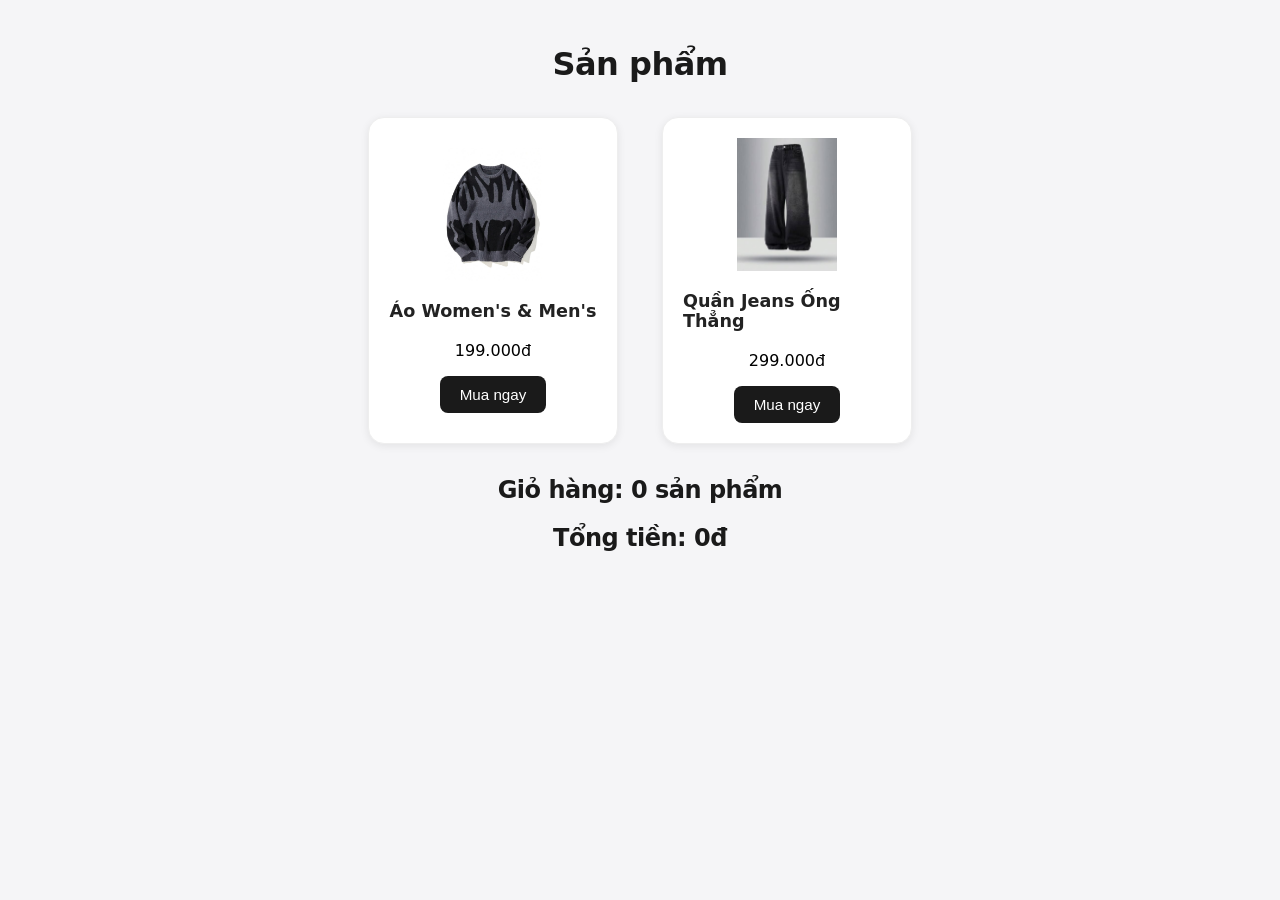
<file: day11 Project 1 Website Bán Hàng Mini/index.html>
<!DOCTYPE html>
<html lang="en">
<head>
    <meta charset="UTF-8">
    <meta name="viewport" content="width=device-width, initial-scale=1.0">
    <title>Document</title>
    <link rel="stylesheet" href="style.css">
</head>
<body>
    <h1>Sản phẩm</h1>
    <div class="sp">
            <div class="quan">
            <img src="./img/Women's & Men's Clothing, Shop Online Fashion.jpg">
            <h3>Áo Women's & Men's</h3>
            <p>199.000đ</p>
            <button id="muaquan">Mua ngay</button>
        </div>

        <div class="ao">
            <img src="./img/Quần Jeans Ống Thẳng Rộng Cổ Điển Cho Nam.jpg">
            <h3>Quần Jeans Ống Thẳng</h3>
            <p>299.000đ</p>
            <button id="muaao">Mua ngay</button>
        </div>
    </div>

    <h2 id="giohang"></h2>
    <h2 id="soluong">Giỏ hàng: 0 sản phẩm</h2>
    <h2 id="tongtien">Tổng tiền: 0đ</h2>

    <script src="script.js"></script>
</body>
</html>
</file>
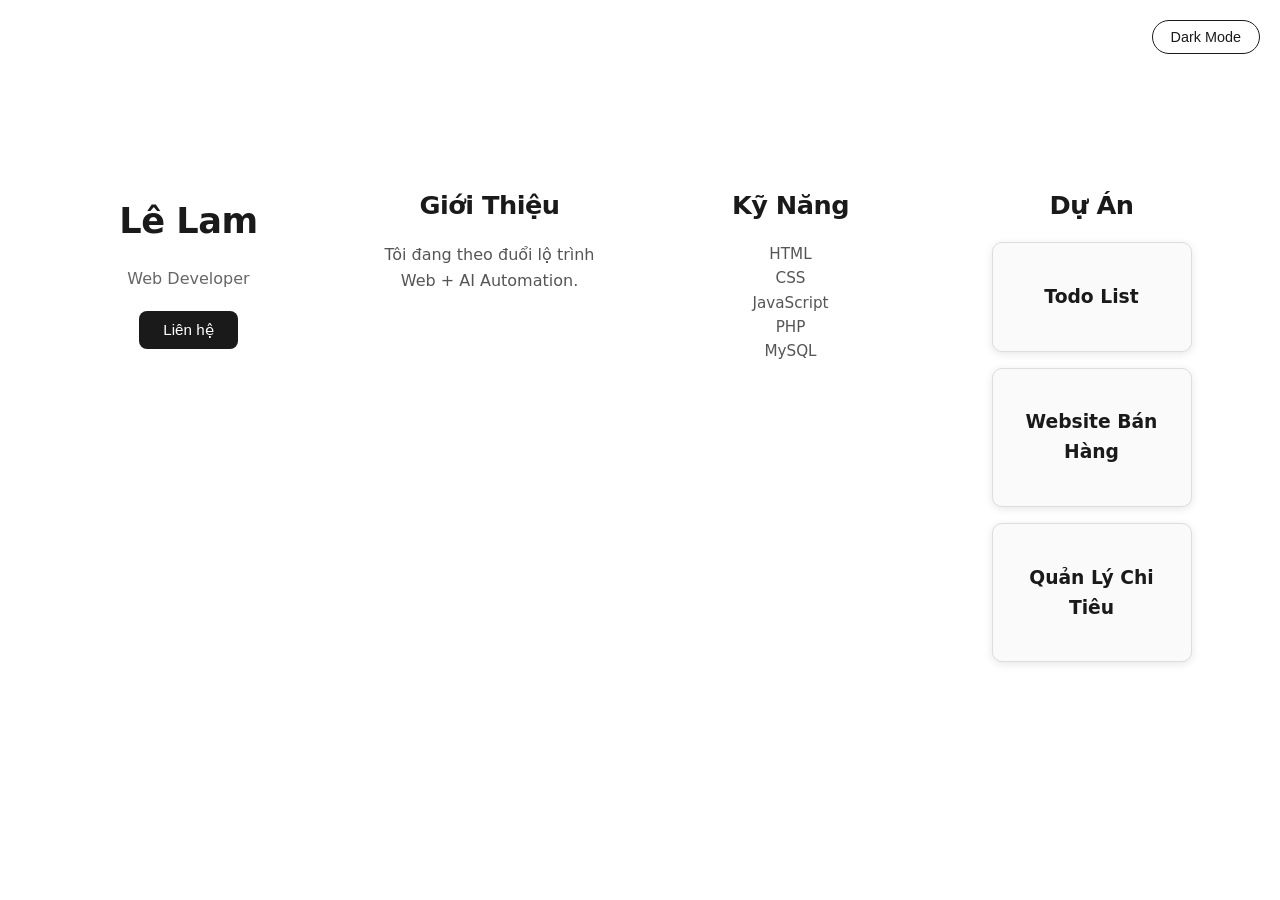
<file: day12 Portfolio Website Cá Nhân/index.html>
<!DOCTYPE html>
<html lang="en">
<head>
    <meta charset="UTF-8">
    <meta name="viewport" content="width=device-width, initial-scale=1.0">
    <title>Document</title>
    <link rel="stylesheet" href="slyte.css">
</head>
<body>
    <!-- nút sáng tối -->
    <div class="sangtoi">
        <button class="btnmode">Dark Mode</button>
    </div>

    <div class="profile">
        <section class="hero">
            <h1>Lê Lam</h1>
            <p>Web Developer</p>
            <button>Liên hệ</button>
        </section>

        
        <section class="aboutme">
            <h2>Giới Thiệu</h2>
            <p>
                Tôi đang theo đuổi lộ trình
                Web + AI Automation.
            </p>

        </section>


        <section class="skill">
            <h2>Kỹ Năng</h2>
            <p id="kynang"></p>
        </section>


        <section class="projects" id="container">
            <h2>Dự Án</h2>
            <div id="duan"></div>
        </section>

        
    </div>
<script src="script.js"></script>
</body>
</html>
</file>
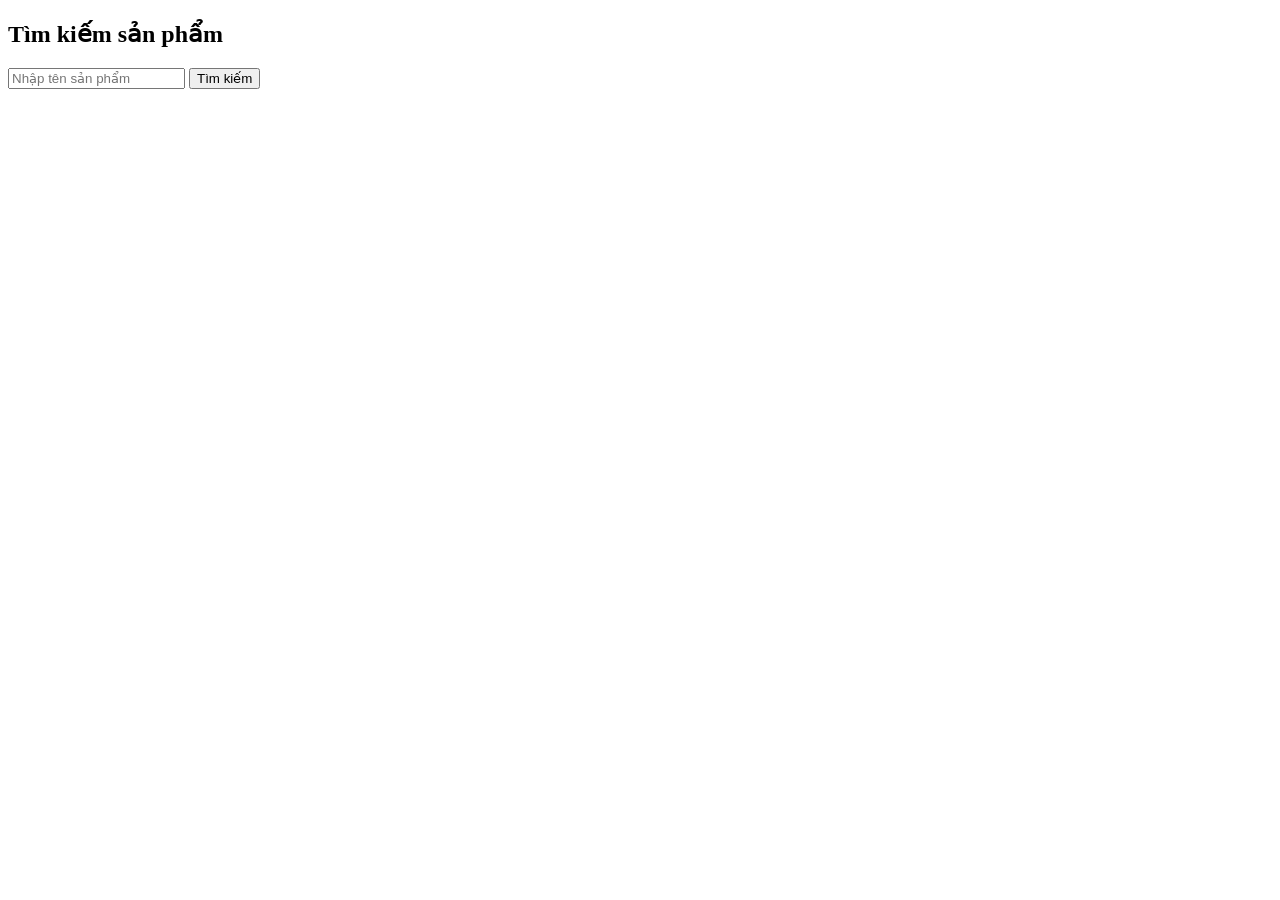
<file: day13 Array Methods Thực Chiến/index.html>
<!DOCTYPE html>
<html lang="en">
<head>
    <meta charset="UTF-8">
    <meta name="viewport" content="width=device-width, initial-scale=1.0">
    <title>Document</title>
</head>
<body>
        <h2>Tìm kiếm sản phẩm</h2>
    <div class="search-box">
        <input type="text" id="timkiem" placeholder="Nhập tên sản phẩm">
        <button id="btnTimKiem">Tìm kiếm</button>
    </div>
    <div id="ketqua"></div>

    <script src="script.js"></script>
</body>
</html>
</file>
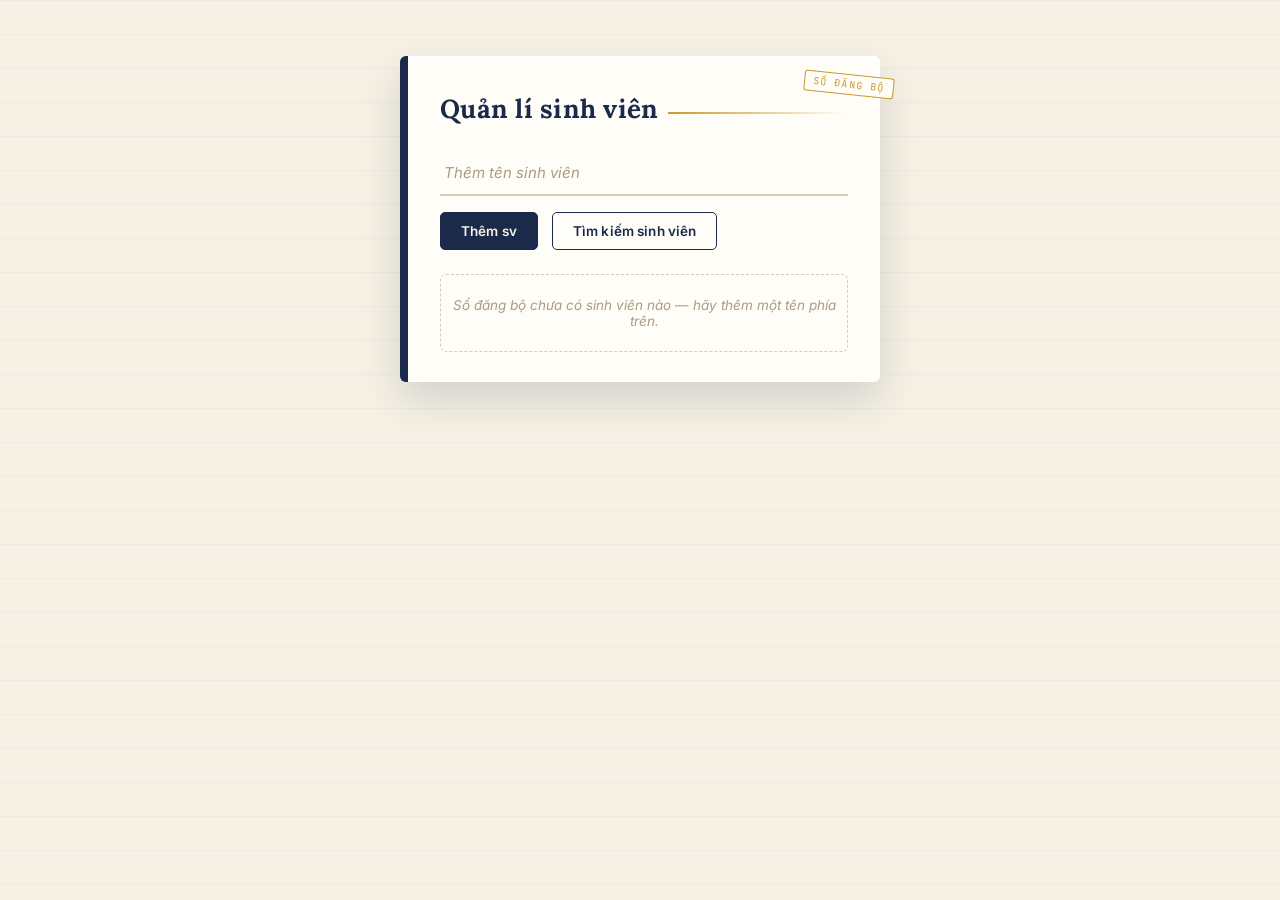
<file: day14 Object Nâng Cao + CRUD/index.html>
<!DOCTYPE html>
<html lang="en">
<head>
    <meta charset="UTF-8">
    <meta name="viewport" content="width=device-width, initial-scale=1.0">
    <title>qli sinh viên</title>
    <link rel="stylesheet" href="style.css">
</head>
<body>
    <div class="qlsv">

        <h2> Quản lí sinh viên</h2>
        <input type="text" id="tensv" placeholder="Thêm tên sinh viên">
        <button id="them">Thêm sv</button>
        <button id="timkiem">Tìm kiếm sinh viên</button>

        <!-- hiện thị kết quả -->
        <div id="ketqua"></div>
    </div>

    <script src="script.js"></script>
</body>
</html>
</file>
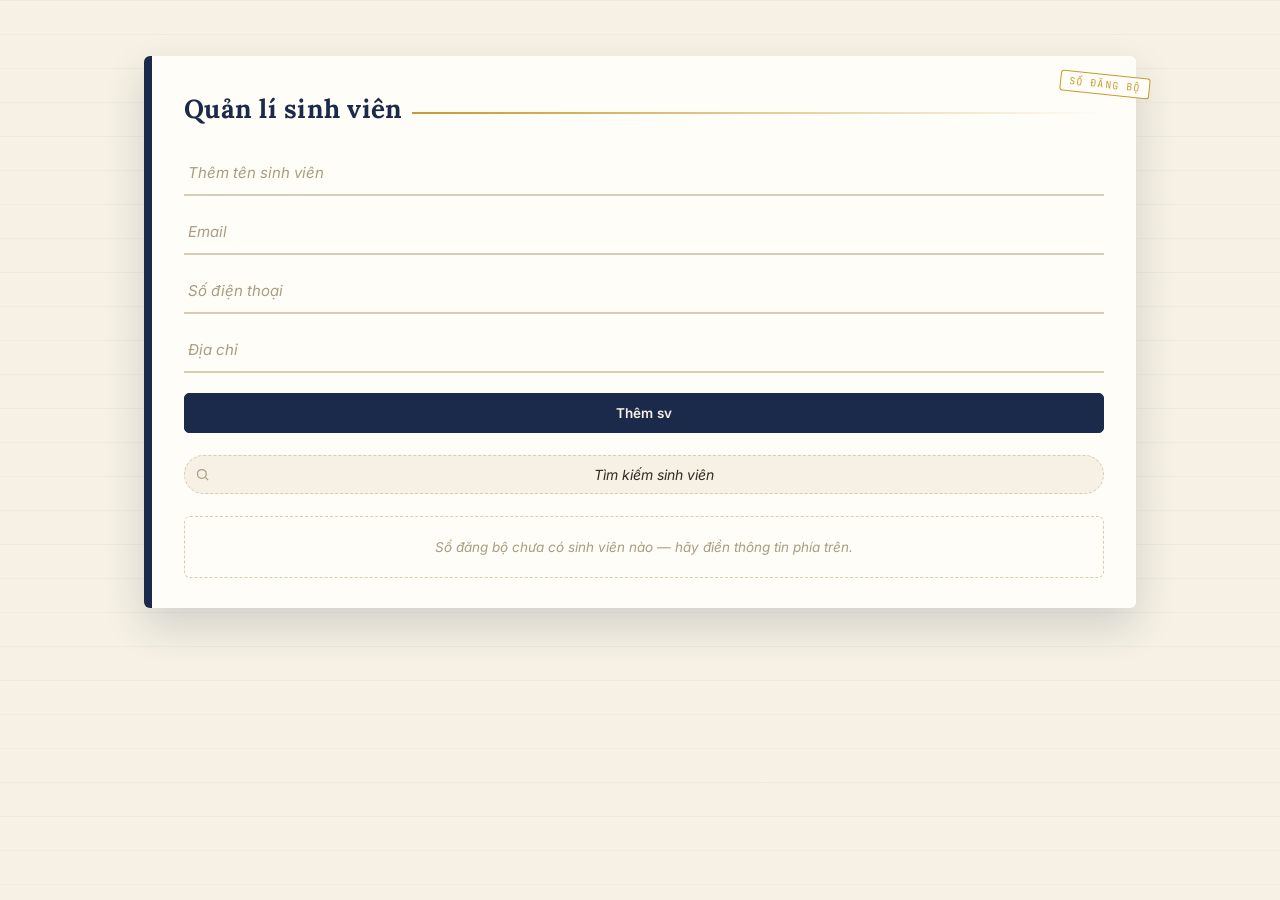
<file: day15 - Student Management Pro/index.html>
<!DOCTYPE html>
<html lang="en">
<head>
    <meta charset="UTF-8">
    <meta name="viewport" content="width=device-width, initial-scale=1.0">
    <title>Student Management Pro</title>
    <link rel="stylesheet" href="style.css">
</head>
<body>
        <div class="qlsv">

        <h2> Quản lí sinh viên</h2>
        <input type="text" id="tensv" placeholder="Thêm tên sinh viên">
        <input type="email" id="email" placeholder="Email">
        <input type="text" id="sdt" placeholder="Số điện thoại">
        <input type="text" id="diachi" placeholder="Địa chỉ">
        <button id="them">Thêm sv</button>
        <button id="timkiem">Tìm kiếm sinh viên</button>

        <!-- hiện thị kết quả -->
        <div id="ketqua"></div>
    </div>

    <script src="script.js"></script>
</body>
</html>
</file>
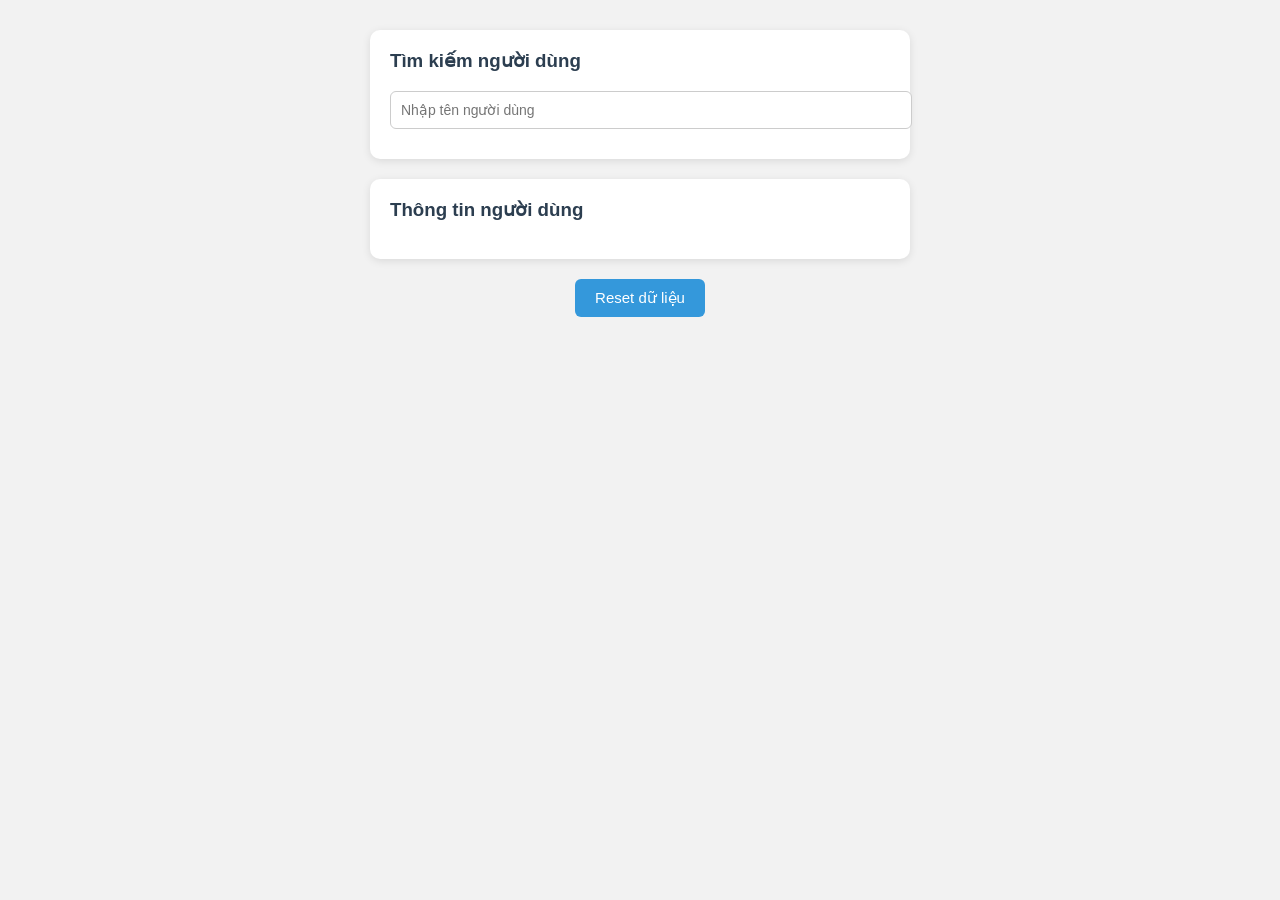
<file: day16 - Fetch API Thực Chiến/index.html>
<!DOCTYPE html>
<html lang="en">
<head>
    <meta charset="UTF-8">
    <meta name="viewport" content="width=device-width, initial-scale=1.0">
    <title>Quản lí người dùng</title>
    <link rel="stylesheet" href="style.css">
</head>
<body>

    <!-- Khu vực tìm kiếm + form sửa thông tin -->
    <div class="timkiem">
        <h3>Tìm kiếm người dùng</h3>
        <input type="text" id="searchInput" placeholder="Nhập tên người dùng">

        <!-- Form này ẩn mặc định, chỉ hiện ra khi bấm nút Edit -->
        <div id="editForm" style="display: none;">
            <input type="text" id="name" placeholder="Tên">
            <input type="email" id="email" placeholder="Email">
            <input type="text" id="phone" placeholder="Số điện thoại">

            <button id="save">Lưu</button>
        </div>
    </div>

    <!-- Khu vực hiển thị danh sách người dùng -->
    <div class="users">
        <h3>Thông tin người dùng</h3>
        <div id="info"></div>

        <!-- Chữ "Loading..." chỉ hiện khi đang gọi API -->
        <h2 id="loading" style="display: none;">
            Loading...
        </h2>
    </div>

    <!-- Nút gọi lại API để lấy dữ liệu gốc, thay cho dữ liệu đã lưu -->
    <button id="reset">
        Reset dữ liệu
    </button>

    <script src="scripts.js"></script>
</body>
</html>
</file>
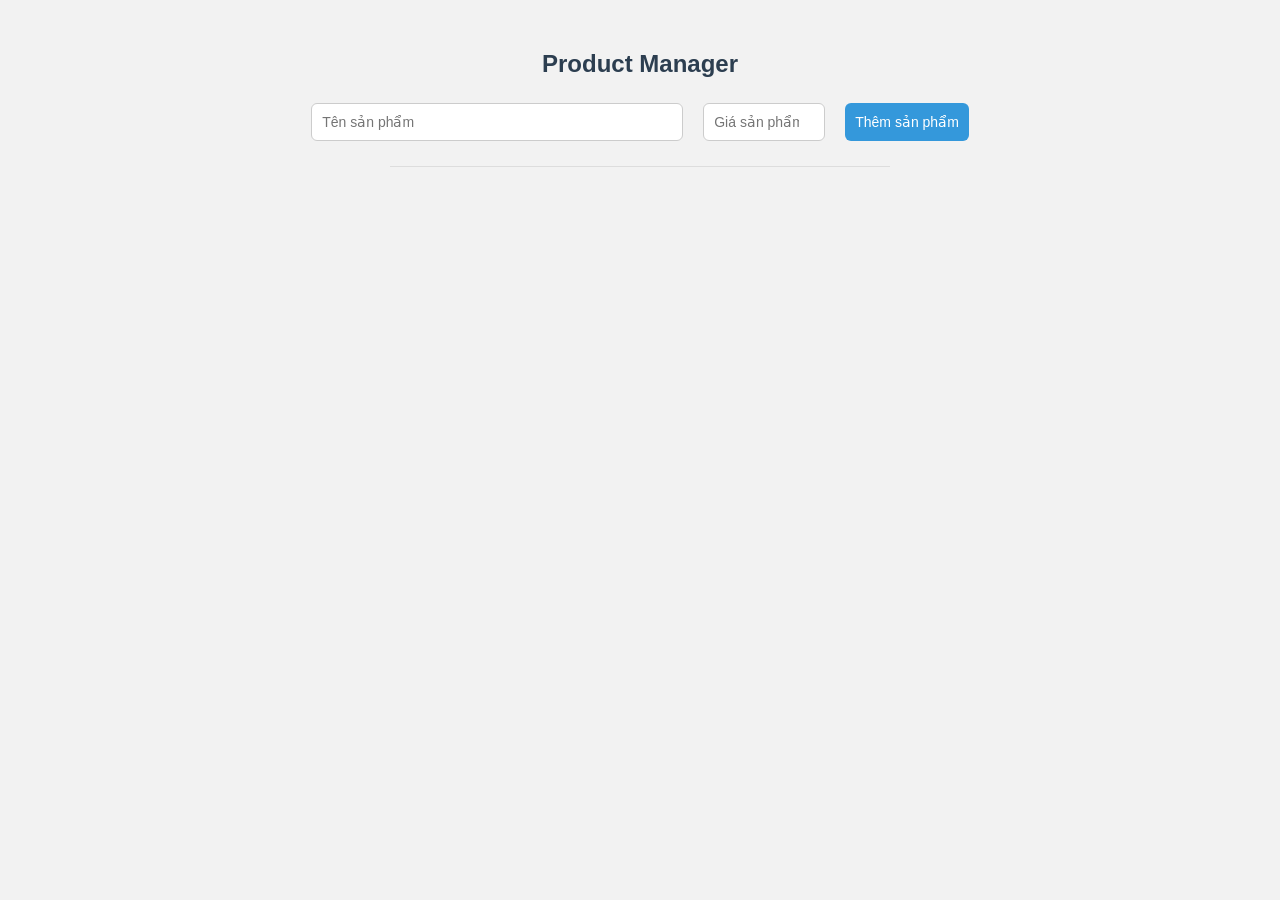
<file: day17 - REST API & CRUD Với API/index.html>
<!DOCTYPE html>
<html lang="en">
<head>
    <meta charset="UTF-8">
    <meta name="viewport" content="width=device-width, initial-scale=1.0">
    <title>Document</title>
    <link rel="stylesheet" href="style.css">
</head>
<body>
    <h2>Product Manager</h2>

    <div class="sp">
        <input type="text" id="title" placeholder="Tên sản phẩm">
        <input type="number" id="price" placeholder="Giá sản phẩm">
        <button id="addBtn">Thêm sản phẩm</button>
    </div>

    <hr>

    <div id="danhsach"></div>

    <script src="script.js"></script>
</body>
</html>
</file>
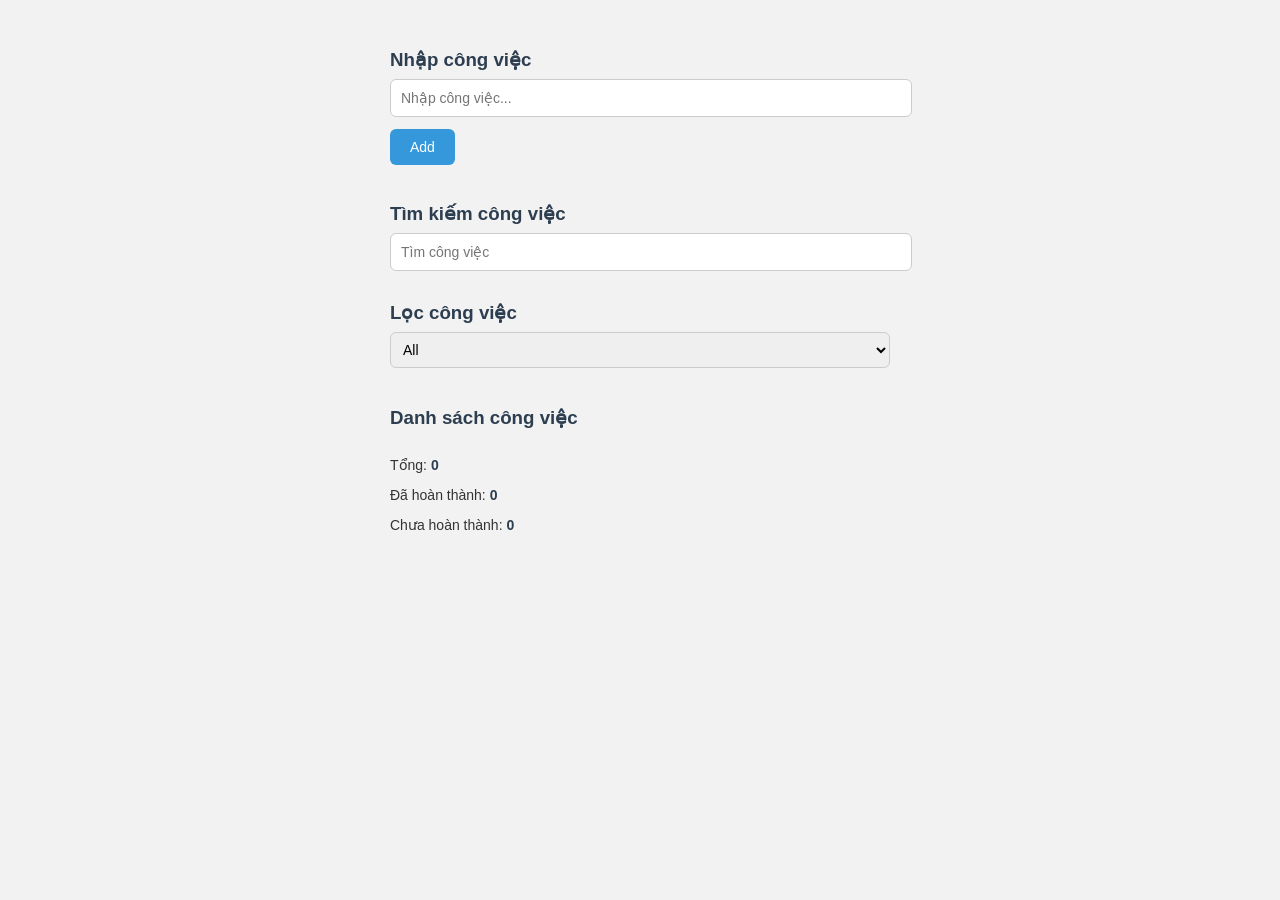
<file: day18 - Task Management App/index.html>
<!DOCTYPE html>
<html lang="en">
<head>
    <meta charset="UTF-8">
    <meta name="viewport" content="width=device-width, initial-scale=1.0">
    <title>Quản lí công việc</title>
    <link rel="stylesheet" href="style.css">
</head>
<body>

    <!-- Khu vực nhập công việc mới -->
    <h3>Nhập công việc</h3>
    <input id="taskInput" placeholder="Nhập công việc...">
    <button id="addBtn">Add</button>

    <!-- Ô tìm kiếm, lọc theo tên công việc -->
    <h3>Tìm kiếm công việc</h3>
    <input id="search" placeholder="Tìm công việc">

    <!-- Lọc theo trạng thái: tất cả / đã xong / chưa xong -->
    <h3>Lọc công việc</h3>
    <select id="filter">
        <option value="all">All</option>
        <option value="done">Done</option>
        <option value="pending">Pending</option>
    </select>

    <!-- Danh sách công việc, do script.js render ra -->
    <h3>Danh sách công việc</h3>
    <div id="taskList"></div>

    <!-- Thống kê số lượng công việc -->
    <p>Tổng: <span id="total">0</span></p>
    <p>Đã hoàn thành: <span id="done">0</span></p>
    <p>Chưa hoàn thành: <span id="pending">0</span></p>

    <script src="script.js"></script>
</body>
</html>
</file>
<file: day11 Project 1 Website Bán Hàng Mini/style.css>
* {
    box-sizing: border-box;
}

body {
    font-family: 'Segoe UI', system-ui, sans-serif;
    background: #f5f5f7;
    margin: 0;
    padding: 24px 0;
}

h1, h2 {
    text-align: center;
    color: #1a1a1a;
    letter-spacing: -0.5px;
}

.sp {
    display: flex;
    justify-content: center;
    gap: 20px;
    flex-wrap: wrap;
}

.quan, .ao {
    display: flex;
    flex-direction: column;
    justify-content: center;
    align-items: center;
    width: 250px;

    border: 1px solid #eee;
    border-radius: 16px;

    background-color: #fff;
    box-shadow: 0 2px 8px rgba(0, 0, 0, 0.08);

    padding: 20px;
    margin: 12px;

    transition: transform 0.3s ease, box-shadow 0.3s ease;
}

.quan img, .ao img {
    width: 100px;
    margin-bottom: 12px;
    transition: transform 0.3s ease;
}

.quan:hover, .ao:hover {
    transform: translateY(-8px);
    box-shadow: 0 12px 24px rgba(0, 0, 0, 0.15);
}

.quan:hover img, .ao:hover img {
    transform: scale(1.08);
}

.quan h3, .ao h3 {
    margin: 8px 0 4px;
    font-size: 1.1rem;
    color: #222;
}

.quan .price, .ao .price {
    color: #e63946;
    font-weight: 600;
    font-size: 1.05rem;
    margin-bottom: 12px;
}

button {
    background-color: #1a1a1a;
    color: #fff;
    border: none;
    border-radius: 8px;
    padding: 10px 20px;
    font-size: 0.95rem;
    cursor: pointer;
    transition: transform 0.2s ease, background-color 0.2s ease;
}

button:hover {
    transform: scale(1.05);
    background-color: #333;
}

button:active {
    transform: scale(0.97);
}

@media (max-width: 768px) {
    .sp {
        flex-direction: column;
        align-items: center;
    }

    .quan, .ao {
        width: 90%;
        max-width: 350px;
    }
}
</file>
<file: day12 Portfolio Website Cá Nhân/slyte.css>
* {
    box-sizing: border-box;
}

body {
    background: #ffffff;
    color: #1a1a1a;
    font-family: 'Segoe UI', system-ui, sans-serif;
    margin: 0;
    line-height: 1.6;
    transition: background-color 0.3s ease, color 0.3s ease;
}

body.dark {
    background: #1a1a1a;
    color: #f0f0f0;
}

/* Nút chuyển sáng/tối */
.sangtoi {
    margin: 20px;
    text-align: right;
}

.btnmode {
    background: none;
    border: 1px solid currentColor;
    border-radius: 20px;
    padding: 8px 18px;
    cursor: pointer;
    font-size: 0.9rem;
    color: inherit;
    transition: transform 0.2s ease, background-color 0.2s ease;
}

.btnmode:hover {
    transform: scale(1.05);
    background-color: rgba(128, 128, 128, 0.15);
}

/* Bố cục chính - giữ nguyên hàng ngang, chuyển dọc ở mobile */
.profile {
    display: flex;
    flex-direction: row;
    justify-content: space-around;
    align-items: flex-start;
    flex-wrap: wrap;
    gap: 24px;
    margin: 50px;
}

.hero, .aboutme, .skill, .projects {
    text-align: center;
    padding: 60px 20px;
    flex: 1;
    min-width: 220px;
}

.hero h1 {
    font-size: 2.2rem;
    margin-bottom: 8px;
    letter-spacing: -0.5px;
}

.hero p {
    color: #666;
    margin-bottom: 20px;
}

body.dark .hero p {
    color: #aaa;
}

.aboutme h2, .skill h2, .projects h2 {
    font-size: 1.6rem;
    margin-bottom: 16px;
    letter-spacing: -0.5px;
}

.aboutme p {
    color: #555;
}

body.dark .aboutme p {
    color: #ccc;
}

/* Nút "Liên hệ" trong hero */
.hero button {
    background-color: #1a1a1a;
    color: #fff;
    border: none;
    border-radius: 8px;
    padding: 10px 24px;
    font-size: 0.95rem;
    cursor: pointer;
    transition: transform 0.2s ease, background-color 0.2s ease;
}

.hero button:hover {
    transform: scale(1.05);
    background-color: #333;
}

body.dark .hero button {
    background-color: #f0f0f0;
    color: #1a1a1a;
}

body.dark .hero button:hover {
    background-color: #ddd;
}

/* Danh sách kỹ năng */
#kynang {
    color: #555;
    font-size: 0.95rem;
}

body.dark #kynang {
    color: #ccc;
}

/* Khu vực dự án - chứa các .card được render bằng JS */
#duan {
    display: flex;
    flex-direction: column;
    gap: 16px;
    align-items: center;
}

.card {
    width: 200px;
    padding: 20px;
    border: 1px solid #ddd;
    border-radius: 10px;
    text-align: center;
    background: #fafafa;
    box-shadow: 0 2px 8px rgba(0, 0, 0, 0.1);
    transition: transform 0.3s ease, box-shadow 0.3s ease,
                background-color 0.3s ease, border-color 0.3s ease;
}

.card:hover {
    transform: translateY(-6px);
    box-shadow: 0 10px 20px rgba(0, 0, 0, 0.15);
}

body.dark .card {
    background: #2a2a2a;
    border-color: #444;
    box-shadow: 0 2px 8px rgba(0, 0, 0, 0.4);
}

body.dark .card:hover {
    box-shadow: 0 10px 20px rgba(0, 0, 0, 0.6);
}

@media (max-width: 768px) {
    .profile {
        flex-direction: column;
        margin: 24px;
        align-items: center;
    }

    .hero, .aboutme, .skill, .projects {
        padding: 40px 16px;
        width: 100%;
    }
}
</file>
<file: day14 Object Nâng Cao + CRUD/style.css>
/* =====================================================================
   QUẢN LÍ SINH VIÊN — "Sổ đăng bộ" (Student Registry Ledger) theme
   Palette:  ink navy #1B2A4A · paper cream #F6F1E4 · mustard #C99A2E
             brick #B54A3D · charcoal text #2E2A24 · hairline #D8CDB4
   Type:     Lora (display/serif) · Inter (body) · JetBrains Mono (index no.)
   Signature: each student is rendered as a numbered ledger card with a
              perforated edge and a stamped tab, like a card-catalog entry.
   ===================================================================== */

@import url('https://fonts.googleapis.com/css2?family=Lora:ital,wght@0,600;0,700;1,600&family=Inter:wght@400;500;600&family=JetBrains+Mono:wght@500&display=swap');

:root{
    --ink:      #1B2A4A;
    --ink-2:    #24365c;
    --paper:    #F6F1E4;
    --card:     #FFFDF8;
    --mustard:  #C99A2E;
    --brick:    #B54A3D;
    --charcoal: #2E2A24;
    --hairline: #D8CDB4;
    --shadow:   rgba(27, 42, 74, 0.16);
}

*{ box-sizing: border-box; }

body{
    margin: 0;
    min-height: 100vh;
    display: flex;
    justify-content: center;
    align-items: flex-start;
    padding: 56px 20px;
    background-color: var(--paper);
    /* faint ledger-paper ruling */
    background-image: repeating-linear-gradient(
        180deg,
        rgba(27,42,74,0.035) 0px,
        rgba(27,42,74,0.035) 1px,
        transparent 1px,
        transparent 34px
    );
    font-family: 'Inter', system-ui, sans-serif;
    color: var(--charcoal);
}

/* ===== Main ledger panel ===== */
.qlsv{
    width: 100%;
    max-width: 480px;
    background: var(--card);
    border-radius: 6px;
    box-shadow: 0 18px 40px var(--shadow), 0 1px 0 rgba(255,255,255,0.6) inset;
    padding: 36px 32px 30px;
    position: relative;
    border-left: 8px solid var(--ink);
}

/* stamped corner label, like a registry office seal */
.qlsv::after{
    content: "SỔ ĐĂNG BỘ";
    position: absolute;
    top: 18px;
    right: -14px;
    transform: rotate(6deg);
    font-family: 'JetBrains Mono', monospace;
    font-size: 10px;
    letter-spacing: 0.12em;
    color: var(--mustard);
    border: 1.5px solid var(--mustard);
    padding: 3px 8px;
    border-radius: 3px;
    background: var(--card);
}

.qlsv h2{
    margin: 0 0 26px;
    font-family: 'Lora', serif;
    font-weight: 700;
    font-size: 26px;
    letter-spacing: 0.01em;
    color: var(--ink);
    display: flex;
    align-items: baseline;
    gap: 10px;
}

.qlsv h2::after{
    content: "";
    flex: 1;
    height: 2px;
    background: linear-gradient(90deg, var(--mustard), transparent);
    transform: translateY(-4px);
}

/* ===== Input ===== */
#tensv{
    width: 100%;
    padding: 12px 4px;
    margin-bottom: 16px;
    font-family: 'Inter', sans-serif;
    font-size: 15px;
    color: var(--charcoal);
    background: transparent;
    border: none;
    border-bottom: 2px solid var(--hairline);
    outline: none;
    transition: border-color 0.2s ease;
}

#tensv::placeholder{
    color: #A99C82;
    font-style: italic;
}

#tensv:focus{
    border-bottom-color: var(--mustard);
}

/* ===== Buttons (shared reset) ===== */
button{
    font-family: 'Inter', sans-serif;
    font-weight: 600;
    font-size: 13.5px;
    letter-spacing: 0.01em;
    cursor: pointer;
    border-radius: 5px;
    transition: transform 0.12s ease, box-shadow 0.12s ease, background-color 0.15s ease, color 0.15s ease;
}

button:focus-visible{
    outline: 2px solid var(--mustard);
    outline-offset: 2px;
}

/* Primary action: Thêm sv */
#them{
    padding: 10px 20px;
    margin-right: 10px;
    margin-bottom: 24px;
    background: var(--ink);
    color: var(--paper);
    border: 1px solid var(--ink);
}

#them:hover{
    background: var(--ink-2);
    transform: translateY(-1px);
}

/* Secondary action: Tìm kiếm */
#timkiem{
    padding: 10px 20px;
    margin-bottom: 24px;
    background: transparent;
    color: var(--ink);
    border: 1px solid var(--ink);
}

#timkiem:hover{
    background: var(--ink);
    color: var(--paper);
    transform: translateY(-1px);
}

/* ===== Results / student list ===== */
#ketqua{
    display: flex;
    flex-direction: column;
    gap: 10px;
}

/* Empty state: an invitation to act, not just a blank box */
#ketqua:empty::before{
    content: "Sổ đăng bộ chưa có sinh viên nào — hãy thêm một tên phía trên.";
    display: block;
    padding: 22px 4px;
    text-align: center;
    font-style: italic;
    font-size: 13.5px;
    color: #A99C82;
    border: 1.5px dashed var(--hairline);
    border-radius: 6px;
}

/* Each student row rendered by render() is a plain <div>: style it as a
   numbered ledger card. The counter encodes real information here —
   it is each record's position in the registry. */
#ketqua{
    counter-reset: sv;
}

#ketqua > div{
    counter-increment: sv;
    position: relative;
    display: flex;
    align-items: center;
    gap: 12px;
    padding: 12px 14px 12px 46px;
    background: var(--card);
    border: 1px solid var(--hairline);
    border-radius: 6px;
    box-shadow: 0 2px 6px rgba(27,42,74,0.05);
    transition: transform 0.14s ease, box-shadow 0.14s ease, border-color 0.14s ease;
}

#ketqua > div:hover{
    transform: translateX(2px);
    border-color: var(--mustard);
    box-shadow: 0 4px 12px rgba(27,42,74,0.10);
}

/* index tab, e.g. "01" */
#ketqua > div::before{
    content: counter(sv, decimal-leading-zero);
    position: absolute;
    left: 12px;
    top: 50%;
    transform: translateY(-50%);
    font-family: 'JetBrains Mono', monospace;
    font-size: 11px;
    font-weight: 500;
    color: var(--mustard);
}

/* student name */
#ketqua > div span{
    flex: 1;
    font-size: 15px;
    font-weight: 500;
    color: var(--charcoal);
}

/* Edit button */
#ketqua > div button:nth-of-type(1){
    padding: 6px 14px;
    background: transparent;
    color: var(--mustard);
    border: 1px solid var(--mustard);
}

#ketqua > div button:nth-of-type(1):hover{
    background: var(--mustard);
    color: var(--card);
}

/* Delete button */
#ketqua > div button:nth-of-type(2){
    padding: 6px 14px;
    background: transparent;
    color: var(--brick);
    border: 1px solid var(--brick);
}

#ketqua > div button:nth-of-type(2):hover{
    background: var(--brick);
    color: var(--card);
}

/* ===== Responsive ===== */
@media (max-width: 480px){
    .qlsv{
        padding: 28px 20px 24px;
        border-left-width: 6px;
    }

    .qlsv::after{
        display: none;
    }

    #them, #timkiem{
        width: 100%;
        margin-right: 0;
    }

    #them{
        margin-bottom: 10px;
    }

    #ketqua > div{
        flex-wrap: wrap;
    }
}

/* Respect reduced motion preference */
@media (prefers-reduced-motion: reduce){
    *{
        transition: none !important;
    }
}
</file>
<file: day15 - Student Management Pro/style.css>
/* =====================================================================
   QUẢN LÍ SINH VIÊN — "Sổ đăng bộ" (Student Registry Ledger) theme
   Palette:  ink navy #1B2A4A · paper cream #F6F1E4 · mustard #C99A2E
             brick #B54A3D · charcoal text #2E2A24 · hairline #D8CDB4
   Type:     Lora (display/serif) · Inter (body) · JetBrains Mono (index no.)
   Signature: each student is a numbered ledger row, like a card-catalog entry.
   ===================================================================== */

@import url('https://fonts.googleapis.com/css2?family=Lora:ital,wght@0,600;0,700;1,600&family=Inter:wght@400;500;600&family=JetBrains+Mono:wght@500&display=swap');

:root{
    --ink:      #1B2A4A;
    --ink-2:    #24365c;
    --paper:    #F6F1E4;
    --card:     #FFFDF8;
    --mustard:  #C99A2E;
    --brick:    #B54A3D;
    --charcoal: #2E2A24;
    --hairline: #D8CDB4;
    --shadow:   rgba(27, 42, 74, 0.16);
}

*{ box-sizing: border-box; }

body{
    margin: 0;
    min-height: 100vh;
    display: flex;
    justify-content: center;
    align-items: flex-start;
    padding: 56px 20px;
    background-color: var(--paper);
    background-image: repeating-linear-gradient(
        180deg,
        rgba(27,42,74,0.035) 0px,
        rgba(27,42,74,0.035) 1px,
        transparent 1px,
        transparent 34px
    );
    font-family: 'Inter', system-ui, sans-serif;
    color: var(--charcoal);
}

/* ===== Main ledger panel ===== */
.qlsv{
    width: 100%;
    max-width: 80%;
    background: var(--card);
    border-radius: 6px;
    box-shadow: 0 18px 40px var(--shadow), 0 1px 0 rgba(255,255,255,0.6) inset;
    padding: 36px 32px 30px;
    position: relative;
    border-left: 8px solid var(--ink);
}

.qlsv::after{
    content: "SỔ ĐĂNG BỘ";
    position: absolute;
    top: 18px;
    right: -14px;
    transform: rotate(6deg);
    font-family: 'JetBrains Mono', monospace;
    font-size: 10px;
    letter-spacing: 0.12em;
    color: var(--mustard);
    border: 1.5px solid var(--mustard);
    padding: 3px 8px;
    border-radius: 3px;
    background: var(--card);
}

.qlsv h2{
    margin: 0 0 26px;
    font-family: 'Lora', serif;
    font-weight: 700;
    font-size: 26px;
    letter-spacing: 0.01em;
    color: var(--ink);
    display: flex;
    align-items: baseline;
    gap: 10px;
}

.qlsv h2::after{
    content: "";
    flex: 1;
    height: 2px;
    background: linear-gradient(90deg, var(--mustard), transparent);
    transform: translateY(-4px);
}

/* ===== Form fields (name / email / phone / address) ===== */
.qlsv > input[type="text"],
.qlsv > input[type="email"]{
    width: 100%;
    padding: 12px 4px;
    margin-bottom: 14px;
    font-family: 'Inter', sans-serif;
    font-size: 15px;
    color: var(--charcoal);
    background: transparent;
    border: none;
    border-bottom: 2px solid var(--hairline);
    outline: none;
    transition: border-color 0.2s ease;
}

.qlsv > input[type="text"]::placeholder,
.qlsv > input[type="email"]::placeholder{
    color: #A99C82;
    font-style: italic;
}

.qlsv > input[type="text"]:focus,
.qlsv > input[type="email"]:focus{
    border-bottom-color: var(--mustard);
}

/* ===== "Add" button ===== */
#them{
    display: block;
    width: 100%;
    padding: 11px 20px;
    margin: 6px 0 22px;
    font-family: 'Inter', sans-serif;
    font-weight: 600;
    font-size: 13.5px;
    letter-spacing: 0.02em;
    cursor: pointer;
    border-radius: 5px;
    background: var(--ink);
    color: var(--paper);
    border: 1px solid var(--ink);
    transition: transform 0.12s ease, background-color 0.15s ease;
}

#them:hover{
    background: var(--ink-2);
    transform: translateY(-1px);
}

#them:focus-visible{
    outline: 2px solid var(--mustard);
    outline-offset: 2px;
}

/* ===== Search box, styled distinctly from the add-form fields ===== */
#timkiem{
    display: block;
    width: 100%;
    padding: 10px 14px 10px 34px;
    margin-bottom: 22px;
    font-family: 'Inter', sans-serif;
    font-size: 14px;
    font-style: italic;
    color: var(--charcoal);
    background: var(--paper) url("data:image/svg+xml,%3Csvg xmlns='http://www.w3.org/2000/svg' viewBox='0 0 24 24' fill='none' stroke='%23A99C82' stroke-width='2'%3E%3Ccircle cx='11' cy='11' r='7'/%3E%3Cline x1='21' y1='21' x2='16.65' y2='16.65'/%3E%3C/svg%3E") no-repeat 10px center;
    background-size: 15px 15px;
    border: 1.5px dashed var(--hairline);
    border-radius: 20px;
    outline: none;
    transition: border-color 0.2s ease;
}

#timkiem::placeholder{
    color: #A99C82;
}

#timkiem:focus{
    border-color: var(--mustard);
    border-style: solid;
}

/* ===== Results / student list ===== */
#ketqua{
    display: flex;
    flex-direction: column;
    gap: 10px;
    counter-reset: sv;
}

#ketqua:empty::before{
    content: "Sổ đăng bộ chưa có sinh viên nào — hãy điền thông tin phía trên.";
    display: block;
    padding: 22px 4px;
    text-align: center;
    font-style: italic;
    font-size: 13.5px;
    color: #A99C82;
    border: 1.5px dashed var(--hairline);
    border-radius: 6px;
}

/* Each student row rendered by renderStudents() is a plain <div> containing
   4 <span> (name, email, phone, address) followed by 2 buttons.
   Styled as a numbered ledger card — the number is each record's real
   position in the registry. */
#ketqua > div{
    counter-increment: sv;
    position: relative;
    display: grid;
    grid-template-columns: 1.1fr 1.3fr 1fr 1.2fr auto auto;
    align-items: center;
    gap: 10px;
    padding: 12px 14px 12px 44px;
    background: var(--card);
    border: 1px solid var(--hairline);
    border-radius: 6px;
    box-shadow: 0 2px 6px rgba(27,42,74,0.05);
    transition: transform 0.14s ease, box-shadow 0.14s ease, border-color 0.14s ease;
}

#ketqua > div:hover{
    transform: translateX(2px);
    border-color: var(--mustard);
    box-shadow: 0 4px 12px rgba(27,42,74,0.10);
}

/* index tab, e.g. "01" */
#ketqua > div::before{
    content: counter(sv, decimal-leading-zero);
    position: absolute;
    left: 12px;
    top: 50%;
    transform: translateY(-50%);
    font-family: 'JetBrains Mono', monospace;
    font-size: 11px;
    font-weight: 500;
    color: var(--mustard);
}

#ketqua > div span{
    font-size: 13.5px;
    color: var(--charcoal);
    overflow: hidden;
    text-overflow: ellipsis;
    white-space: nowrap;
}

/* name is the primary field: a bit heavier */
#ketqua > div span:first-of-type{
    font-weight: 600;
}

/* email / phone / address: quieter, monospace like ledger data columns */
#ketqua > div span:not(:first-of-type){
    font-family: 'JetBrains Mono', monospace;
    font-size: 12px;
    color: #6B6152;
}

/* Edit button */
#ketqua > div button:nth-of-type(1){
    padding: 6px 12px;
    font-family: 'Inter', sans-serif;
    font-weight: 600;
    font-size: 12.5px;
    cursor: pointer;
    border-radius: 5px;
    background: transparent;
    color: var(--mustard);
    border: 1px solid var(--mustard);
    transition: background-color 0.15s ease, color 0.15s ease;
}

#ketqua > div button:nth-of-type(1):hover{
    background: var(--mustard);
    color: var(--card);
}

/* Delete button */
#ketqua > div button:nth-of-type(2){
    padding: 6px 12px;
    font-family: 'Inter', sans-serif;
    font-weight: 600;
    font-size: 12.5px;
    cursor: pointer;
    border-radius: 5px;
    background: transparent;
    color: var(--brick);
    border: 1px solid var(--brick);
    transition: background-color 0.15s ease, color 0.15s ease;
}

#ketqua > div button:nth-of-type(2):hover{
    background: var(--brick);
    color: var(--card);
}

#ketqua > div button:focus-visible{
    outline: 2px solid var(--mustard);
    outline-offset: 2px;
}

/* ===== Responsive ===== */
@media (max-width: 640px){
    #ketqua > div{
        grid-template-columns: 1fr;
        padding-left: 36px;
    }

    #ketqua > div span{
        white-space: normal;
    }

    #ketqua > div::before{
        top: 14px;
        transform: none;
    }
}

@media (max-width: 480px){
    .qlsv{
        padding: 28px 20px 24px;
        border-left-width: 6px;
    }

    .qlsv::after{
        display: none;
    }
}

@media (prefers-reduced-motion: reduce){
    *{
        transition: none !important;
    }
}
</file>
<file: day16 - Fetch API Thực Chiến/style.css>
/* ===== Style đơn giản cho trang Quản lí người dùng ===== */

/* Toàn trang: nền xám nhạt, chữ mặc định dễ đọc */
body {
    margin: 0;
    padding: 30px 20px;
    background-color: #f2f2f2;
    font-family: Arial, sans-serif;
    color: #333;
}

/* ===== Khu vực tìm kiếm + form sửa ===== */
.timkiem {
    max-width: 500px;
    margin: 0 auto 20px;
    background-color: #ffffff;
    padding: 20px;
    border-radius: 10px;
    box-shadow: 0 2px 8px rgba(0, 0, 0, 0.1);
}

.timkiem h3 {
    margin-top: 0;
    color: #2c3e50;
}

/* Ô nhập tìm kiếm và các ô trong form sửa dùng chung 1 kiểu cho đồng bộ */
.timkiem input {
    width: 100%;
    padding: 10px;
    margin-bottom: 10px;
    border: 1px solid #ccc;
    border-radius: 6px;
    font-size: 14px;
}

.timkiem input:focus {
    border-color: #3498db;
    outline: none;
}

/* Form sửa: thêm viền đứt nét để phân biệt với ô tìm kiếm phía trên */
#editForm {
    margin-top: 15px;
    padding-top: 15px;
    border-top: 1px dashed #ccc;
}

/* Nút Lưu trong form sửa */
#save {
    width: 100%;
    padding: 10px;
    background-color: #2ecc71;
    color: #ffffff;
    border: none;
    border-radius: 6px;
    font-size: 15px;
    cursor: pointer;
}

#save:hover {
    background-color: #27ae60;
}

/* ===== Khu vực danh sách người dùng ===== */
.users {
    max-width: 500px;
    margin: 0 auto;
    background-color: #ffffff;
    padding: 20px;
    border-radius: 10px;
    box-shadow: 0 2px 8px rgba(0, 0, 0, 0.1);
}

.users h3 {
    margin-top: 0;
    color: #2c3e50;
}

/* Chữ "Loading..." khi đang gọi API */
#loading {
    text-align: center;
    color: #999;
    font-size: 16px;
}

/* Mỗi thẻ thông tin 1 người dùng, do JS tạo ra bên trong #info */
#info div {
    padding: 12px;
    margin-bottom: 10px;
    background-color: #f9f9f9;
    border: 1px solid #e0e0e0;
    border-radius: 6px;
}

#info h3 {
    margin: 0 0 6px;
    font-size: 16px;
    color: #2c3e50;
}

#info p {
    margin: 4px 0;
    font-size: 14px;
    color: #555;
}

/* Nút Edit */
#info button:first-of-type {
    padding: 6px 12px;
    margin-top: 8px;
    margin-right: 8px;
    background-color: #f1c40f;
    color: #ffffff;
    border: none;
    border-radius: 5px;
    cursor: pointer;
}

/* Nút Delete */
#info button:last-of-type {
    padding: 6px 12px;
    margin-top: 8px;
    background-color: #e74c3c;
    color: #ffffff;
    border: none;
    border-radius: 5px;
    cursor: pointer;
}

/* ===== Nút Reset dữ liệu (nằm ngoài cùng trang) ===== */
#reset {
    display: block;
    margin: 20px auto 0;
    padding: 10px 20px;
    background-color: #3498db;
    color: #ffffff;
    border: none;
    border-radius: 6px;
    font-size: 15px;
    cursor: pointer;
}

#reset:hover {
    background-color: #2980b9;
}
</file>
<file: day17 - REST API & CRUD Với API/style.css>
/* ===== Style đơn giản cho trang Product Manager ===== */

/* Toàn trang */
body {
    margin: 0;
    padding: 30px 20px;
    background-color: #f2f2f2;
    font-family: Arial, sans-serif;
    color: #333;
}

/* Tiêu đề */
h2 {
    text-align: center;
    color: #2c3e50;
}
.sp{
    display: flex;
    flex-direction: row;
    justify-content: center;
    gap: 10px;
}
/* Ô nhập tên và giá sản phẩm */
input {
    width: 100px;
    padding: 10px;
    margin: 5px;
    border: 1px solid #ccc;
    border-radius: 6px;
    font-size: 14px;
}
input#title {
    width: 350px;
}
input:focus {
    border-color: #3498db;
    outline: none;
}

/* Nút Add / Lưu */
#addBtn {
    padding: 5px 10px;
    margin: 5px;
    background-color: #3498db;
    color: #ffffff;
    border: none;
    border-radius: 6px;
    font-size: 14px;
    cursor: pointer;
}

#addBtn:hover {
    background-color: #2980b9;
}

/* Đường kẻ ngăn cách form và danh sách */
hr {
    max-width: 500px;
    margin: 20px auto;
    border: none;
    border-top: 1px solid #ddd;
}

/* Khung chứa toàn bộ danh sách sản phẩm */
#danhsach {
    max-width: 500px;
    margin: 0 auto;
    display: flex;
    flex-direction: column;
    gap: 12px;
}

/* Mỗi thẻ sản phẩm do JS tạo ra */
#danhsach div {
    background-color: #ffffff;
    padding: 15px;
    border: 1px solid #e0e0e0;
    border-radius: 8px;
    box-shadow: 0 2px 6px rgba(0, 0, 0, 0.08);
}

#danhsach h3 {
    margin: 0 0 6px;
    color: #2c3e50;
}

#danhsach p {
    margin: 0 0 10px;
    color: #555;
}

/* Nút Sửa */
#danhsach button:first-of-type {
    padding: 6px 12px;
    margin-right: 8px;
    background-color: #f1c40f;
    color: #ffffff;
    border: none;
    border-radius: 5px;
    cursor: pointer;
}

#danhsach button:first-of-type:hover {
    background-color: #d4ac0d;
}

/* Nút Xóa */
#danhsach button:last-of-type {
    padding: 6px 12px;
    background-color: #e74c3c;
    color: #ffffff;
    border: none;
    border-radius: 5px;
    cursor: pointer;
}

#danhsach button:last-of-type:hover {
    background-color: #c0392b;
}
</file>
<file: day18 - Task Management App/style.css>
/* ===== Style đơn giản cho trang Quản lí công việc ===== */

/* Toàn trang */
body {
    margin: 0;
    padding: 30px 20px;
    background-color: #f2f2f2;
    font-family: Arial, sans-serif;
    color: #333;
}

/* Khung chính, canh giữa trang cho gọn */
body {
    max-width: 500px;
    margin: 0 auto;
}

h3 {
    color: #2c3e50;
    margin-bottom: 8px;
}

/* Ô nhập công việc và ô tìm kiếm */
input[type="text"],
#taskInput,
#search {
    width: 100%;
    padding: 10px;
    margin-bottom: 12px;
    border: 1px solid #ccc;
    border-radius: 6px;
    font-size: 14px;
}

input:focus {
    border-color: #3498db;
    outline: none;
}

/* Nút Add */
#addBtn {
    padding: 10px 20px;
    margin-bottom: 20px;
    background-color: #3498db;
    color: #ffffff;
    border: none;
    border-radius: 6px;
    font-size: 14px;
    cursor: pointer;
}

#addBtn:hover {
    background-color: #2980b9;
}

/* Ô chọn bộ lọc */
#filter {
    width: 100%;
    padding: 8px;
    margin-bottom: 20px;
    border: 1px solid #ccc;
    border-radius: 6px;
    font-size: 14px;
}

/* Danh sách công việc */
#taskList {
    display: flex;
    flex-direction: column;
    gap: 10px;
    margin-bottom: 20px;
}

/* Mỗi dòng công việc */
.task {
    display: flex;
    align-items: center;
    gap: 10px;
    padding: 10px 12px;
    background-color: #ffffff;
    border: 1px solid #e0e0e0;
    border-radius: 6px;
}

.task span {
    flex: 1;
    font-size: 14px;
}

/* Công việc đã hoàn thành: chữ mờ đi và gạch ngang */
.task.done span {
    text-decoration: line-through;
    color: #999;
}

/* Nút Edit */
.task button:first-of-type {
    padding: 5px 10px;
    background-color: #f1c40f;
    color: #ffffff;
    border: none;
    border-radius: 5px;
    cursor: pointer;
}

/* Nút Delete */
.task button:last-of-type {
    padding: 5px 10px;
    background-color: #e74c3c;
    color: #ffffff;
    border: none;
    border-radius: 5px;
    cursor: pointer;
}

/* Phần thống kê tổng / đã xong / chưa xong */
p {
    font-size: 14px;
}

p span {
    font-weight: bold;
    color: #2c3e50;
}
</file>
